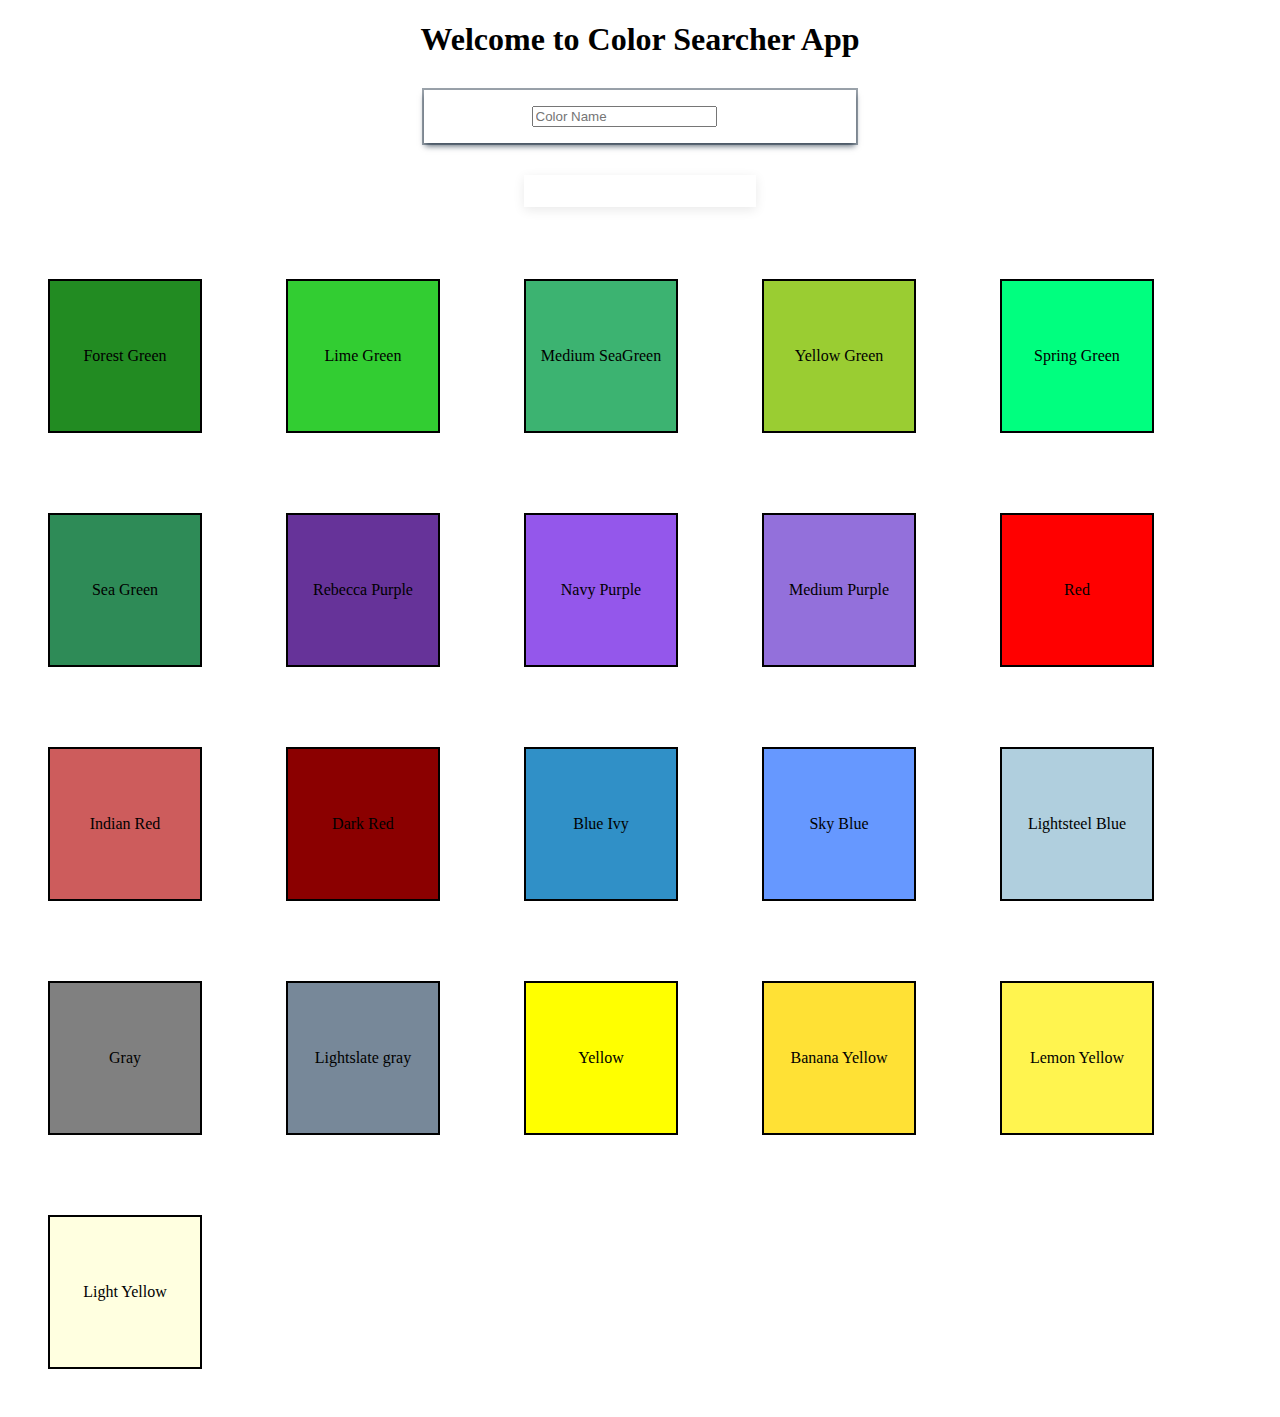
<file: myColorArray/index.html>
<!DOCTYPE html>
<html>
    <head>
  <title>Color Searcher</title>
  <link rel="stylesheet" href="style.css">
  </head>
  <body>
     <header>
           <h1 class="main__heading">Welcome to Color Searcher App</h1>
     </header>
     <!-- <section> -->

       <section class="input__colors">
         <input placeholder="Color Name" type="text" id="searchInput"  name="name"  required onKeyUp="colorFunction(this.id)" >


         <!-- <input type="button" id="btn" name="btn" value="Submit" /> -->

        </section>


      <main>

        <section class="color_name">
              <p id="text__color"></p>
         </section>


        <section id="container" class="result"></section>

       <section class="display__colors">
          <div class="box forestgreen">
            <p>Forest Green</p>
          </div>
          <div class="box limegreen">
            <p>Lime Green</p>
          </div>
          <div class="box mediumseagreen">
            <p>Medium SeaGreen</p>
          </div>
          <div class="box yellowgreen">
            <p>Yellow Green</p>
          </div>
          <div class="box springgreen">
            <p>Spring Green</p>
          </div>
          <div class="box seagreen">
            <p>Sea Green</p>
          </div>
          <div class="box rebeccapurple">
            <p>Rebecca Purple</p>
          </div>
          <div class="box navypurple">
            <p>Navy Purple</p>
          </div>
          <div class=" box mediumpurple">
            <p>Medium Purple</p>
          </div>
          <div class="box red">
            <p>Red</p>
          </div>
            <div class="box indianred">
              <p>Indian Red</p>
            </div>
            <div class="box darkred">
              <p>Dark Red</p>
            </div>
            <div class="box ivyblue">
              <p>Blue Ivy</p>
            </div>
            <div class="box skyblue">
              <p>Sky Blue</p>
            </div>
            <div class="box lightsteelblue">
              <p>Lightsteel Blue</p>
            </div>
            <div class="box gray">
              <p>Gray</p>
            </div>
            <div class="box lightslategray">
              <p>Lightslate gray</p>
            </div>
            <div class="box yellow">
              <p>Yellow</p>
            </div>
            <div class="box bananayellow">
              <p>Banana Yellow</p>
            </div>
            <div class="box lemonyellow">
              <p>Lemon Yellow</p>
            </div>
            <div class="box lightyellow">
              <p>Light Yellow</p>
            </div>

        </section>




     </main>
     <script type="text/javascript" src="main.js" >

    </script>
  </body>
</html>
</file>
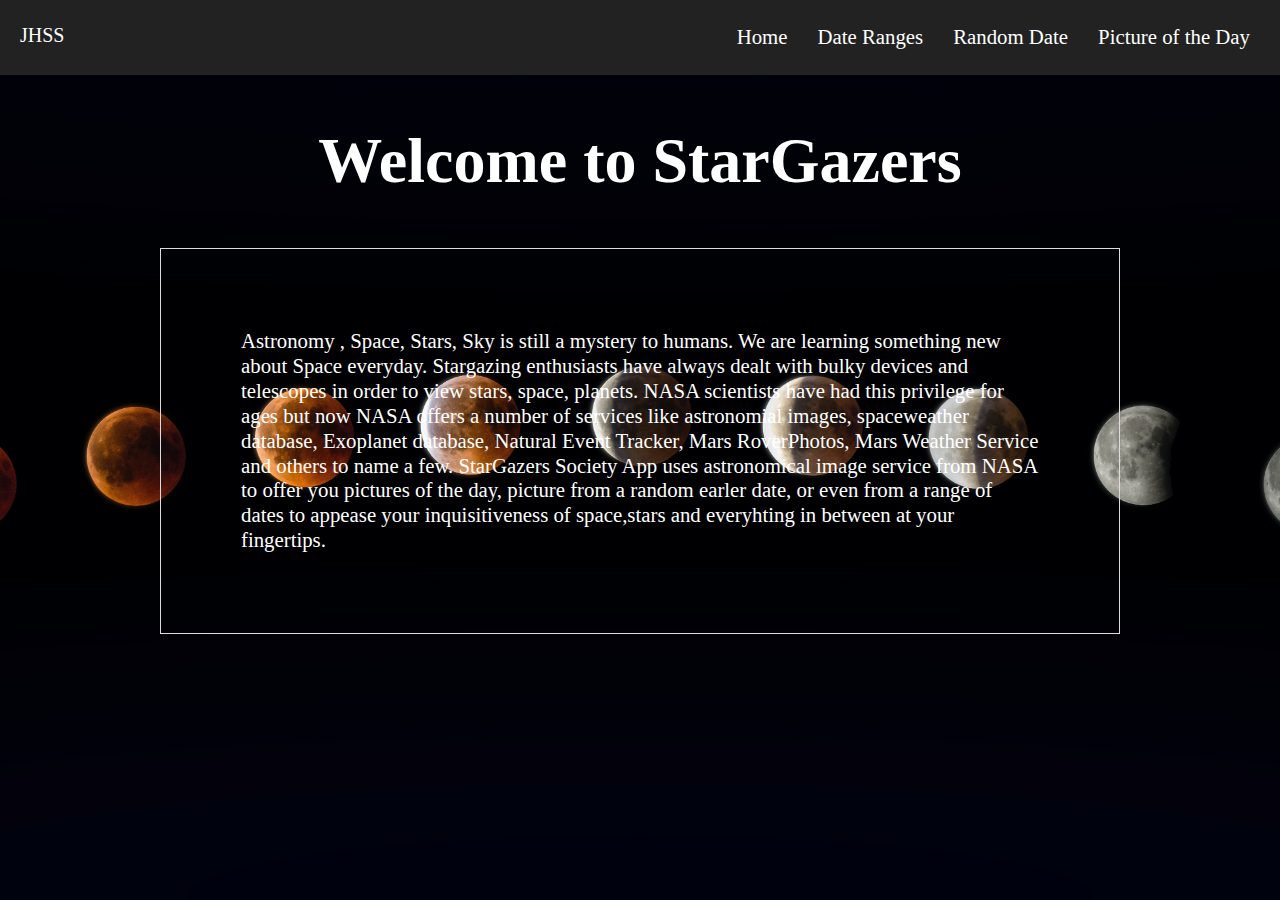
<file: nasaapi/index.html>
<!DOCTYPE html>
<html lang="en">

<head>
  <meta charset="utf-8">
  <meta name="description" content="This is where your description goes">
  <meta name="keywords" content="one, two, three">

  <title>StarGazers</title>

  <!-- external CSS link -->
  <!-- <link rel="stylesheet" href="css/normalize.css"> -->
  <link rel="stylesheet" href="styles.css" />
  
    <!-- Favicon -->
    <link href="img/favicon.ico" type="image/icon" rel="icon">

    <link rel="apple-touch-icon" sizes="180x180" href="img/favicon_io/apple-touch-icon.png">
     <link rel="icon" type="img/favicon_io/png" sizes="32x32" href="img/favicon_io/favicon-32x32.png">
     <link rel="icon" type="img/favicon_io/png" sizes="16x16" href="img/favicon_ioimg/favicon_io/favicon-16x16.png">
     <link rel="manifest" href="/site.webmanifest">

</head>

<body>
  <nav>
  <ul class="menu">
    <li class="logo"><a href="#">JHSS</a></li>
    <li class="item"><a href="#">Home</a></li>
    <li class="item"><a href="rangeofdates/rangedates.html">Date Ranges</a></li>
    <li class="item"><a href="randomnasadate/randomdate.html"> Random Date </a></li>
    <li class="item"><a href="picoftheday/picday.html">Picture of the Day</a></li>


    <li class="toggle"><a href="#"><i class="fas fa-bars"></i></a></li>
  </ul>
 </nav>
  <main class="container">

      <h1 class="title">Welcome to StarGazers</h1>

    <section class="wrapper">
    <div class="about">
        <p>Astronomy , Space, Stars, Sky is still a mystery to humans. We are learning something new about Space everyday.
           Stargazing enthusiasts have always dealt with bulky devices and telescopes in order to view stars, space, planets. 
           NASA scientists have had this privilege for ages but now NASA offers a number of services like 
           astronomial images, spaceweather database, Exoplanet database, Natural Event Tracker, Mars RoverPhotos, 
           Mars Weather Service and others to name a few. 
           StarGazers Society App uses astronomical image service from NASA to offer you pictures of the day, picture from a random earler date,
           or even from a range of dates to appease your inquisitiveness of space,stars and everyhting in between at your fingertips.
        </p>
   

      </div>
    </section>
  
   </main>
     

</body>

</html>
</file>
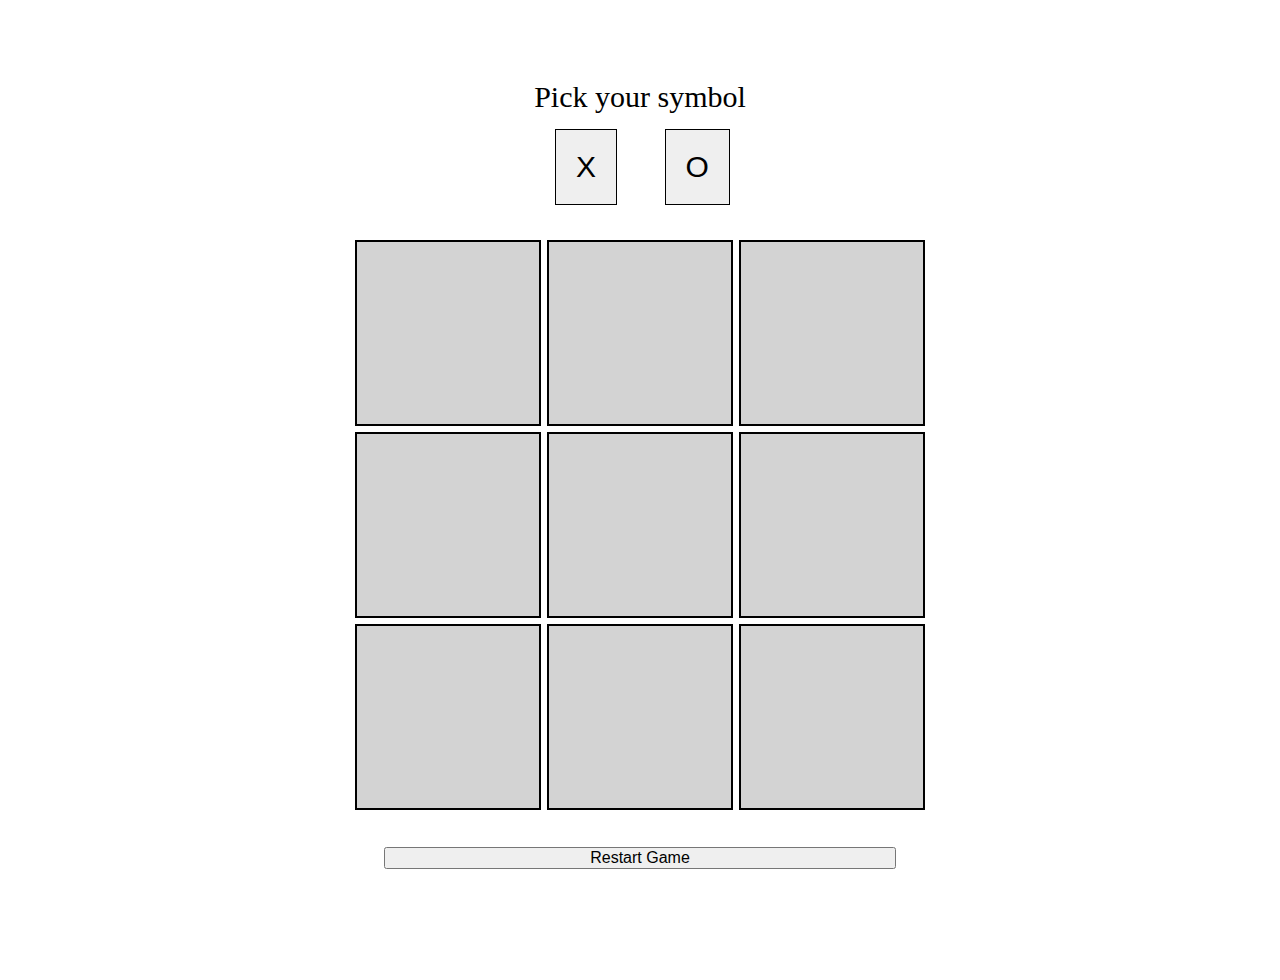
<file: tictactoe/index.html>
<!DOCTYPE html>
<html lang="en">

<head>
  <meta charset="UTF-8">
  <meta name="viewport" content="width=device-width, initial-scale=1.0">
  <link rel="stylesheet" href="style.css">
  <title>Document</title>
</head>

<body>
  <!-- <div class="screen"> -->
  <div id="symbol" class="display">
    <p>Pick your symbol</p>
    <button type="button" id="option-x" class="choose">X</button>
    <button type="button" id="option-o" class="choose">O</button>
  </div>
  <!-- <div id="against" class="display hidden">
    <p>Pick your opponent</p>
    <button type="button" id="human" class="choose">Player</button>
    <button type="button" id="cpu" class="choose">Computer</button>
  </div>-->
  <!-- </div> -->
  <div class="grid-container display">
    <div class="grid-1 cell" id="cell1" data-cell-index="1"></div>
    <div class="grid-2 cell" id="cell2" data-cell-index="2"></div>
    <div class="grid-3 cell" id="cell3" data-cell-index="3"></div>
    <div class="grid-4 cell" id="cell4" data-cell-index="4"></div>
    <div class="grid-5 cell" id="cell5" data-cell-index="5"></div>
    <div class="grid-6 cell" id="cell6" data-cell-index="6"></div>
    <div class="grid-7 cell" id="cell7" data-cell-index="7"></div>
    <div class="grid-8 cell" id="cell8" data-cell-index="9"></div>
    <div class="grid-9 cell" id="cell9" data-cell-index="9"></div>
  </div>
  <div id="reload">
    <br>
    <br>
    <button id="reload_button" onClick="window.location.reload();">Restart Game</button>
  </div>

  <script type="text/javascript" src="main.js"></script>
</body>

</html>
</file>
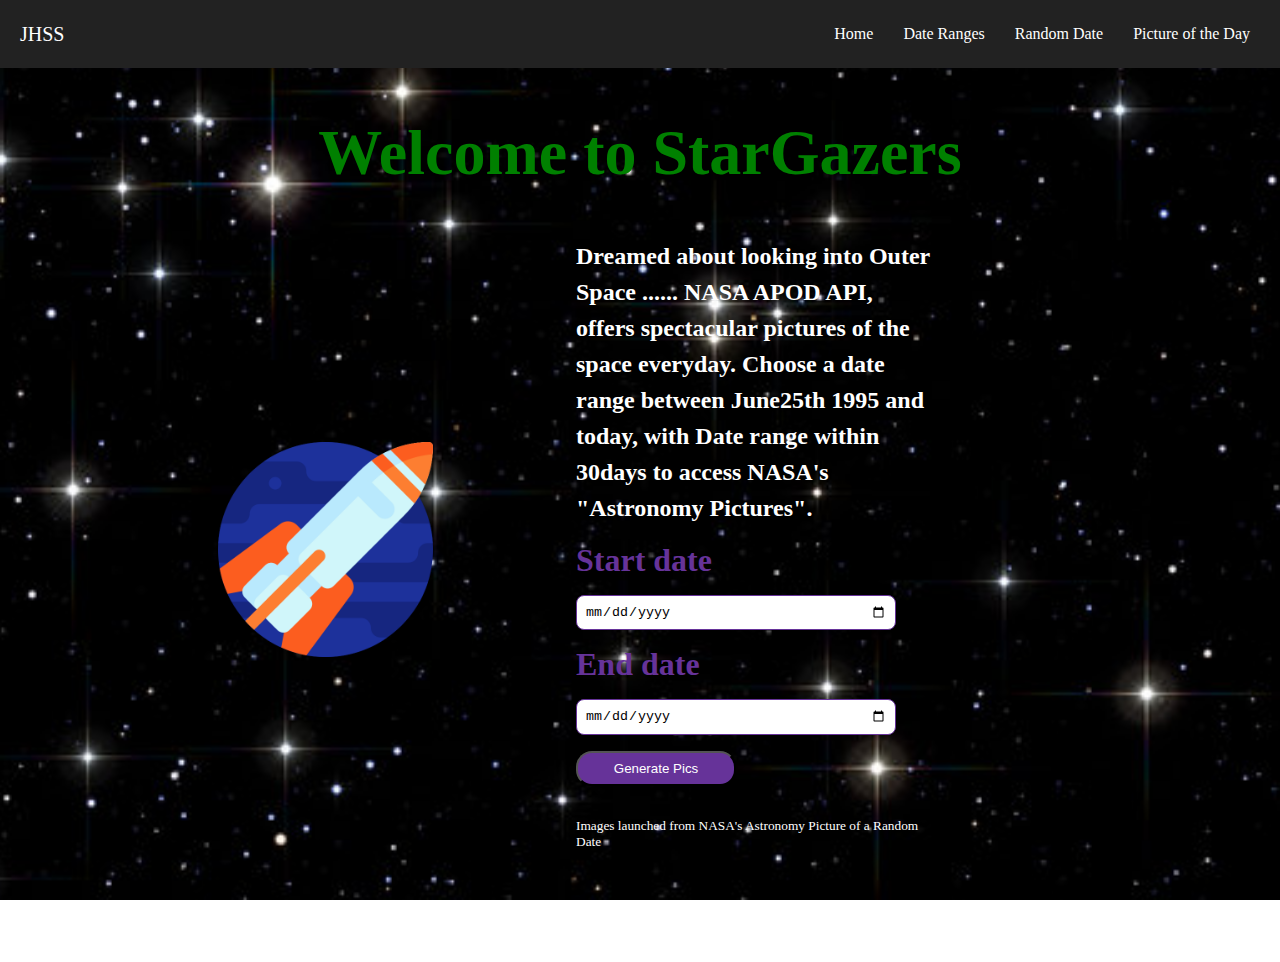
<file: nasaapi/rangeofdates/rangedates.html>
<!DOCTYPE html>
<html lang="en">

<head>
  <meta charset="utf-8">
  <meta name="description" content="This is where your description goes">
  <meta name="keywords" content="one, two, three">

  <title>StarGazers</title>

  <!-- external CSS link -->
  <!-- <link rel="stylesheet" href="normalize.css"> -->
  <link rel="stylesheet" href="style.css">
<!-- 
  <link href="https://cdn.jsdelivr.net/jquery.magnific-popup/1.0.0/magnific-popup.css"> -->
  <!-- <link href="https://maxcdn.bootstrapcdn.com/bootstrap/3.3.7/css/bootstrap.min.css">
  <script src="https://ajax.googleapis.com/ajax/libs/jquery/1.4/jquery.min.js"></script>
  <script src="https://maxcdn.bootstrapcdn.com/bootstrap/3.3.7/js/bootstrap.min.js"></script>
  <script src="https://cdn.jsdelivr.net/jquery.magnific-popup/1.0.0/jquery.magnific-popup.js"></script>
  <script src="photo-popup.js"></script> -->
   <!-- Favicon -->
   <link href="../img/favicon.ico" type="image/icon" rel="icon">

   <link rel="apple-touch-icon" sizes="180x180" href="img/favicon_io/apple-touch-icon.png">
    <link rel="icon" type="img/favicon_io/png" sizes="32x32" href="img/favicon_io/favicon-32x32.png">
    <link rel="icon" type="img/favicon_io/png" sizes="16x16" href="img/favicon_ioimg/favicon_io/favicon-16x16.png">
    <link rel="manifest" href="/site.webmanifest">
</head>
<body>
    <nav>
        <ul class="menu">
            <li class="logo"><a href="#">JHSS</a></li>
            <li class="item"><a href="../index.html">Home</a></li>
            <li class="item"><a href="../rangeofdates/rangedates.html">Date Ranges</a></li>
            <li class="item"><a href="../randomnasadate/randomdate.html"> Random Date </a></li>
            <li class="item"><a href="../picoftheday/picday.html">Picture of the Day</a></li>


            <li class="toggle"><a href="#"><i class="fas fa-bars"></i></a></li>
        </ul>
     </nav>
     <main class="container1">

      <h1 class="title">Welcome to StarGazers</h1>

        <div class="about">
         <div class="left">
                   
            <img class="icons" src="rocketship.png" alt="Decorative Clip art of a Space Ship" width="60%" />
          </div>
          <div class="right" id="about">
              <p class="introPara">
                Dreamed about looking into Outer Space ......  NASA APOD API, offers spectacular pictures of the space everyday.
                Choose a date range between June25th 1995 and today, with Date range within 30days to access NASA's "Astronomy Pictures".
              
              </p>
            <form action="" id="dates" class="form"> 
              <div class="form-group">
                <label for="startDate">Start date</label>
                <input  type="date"
                  class="form-control"
                  id="startDate"
                  name="startDate"
                  aria-required="true"
                  required                />
              </div>
              <div class="form-group">

                <label for="endDate">End date</label>
                <input
                  type="date"
                  class="form-control"
                  id="endDate"
                  name="endDate"
                  aria-required="true"
                  required                />
              </div>

                <div class="btn-group">
                    <button class="btn" type="submit" name="button">Generate Pics</button>
                </div>


                <div class="small">
                  <small class="form-text">Images launched from
                  <a class="form-text nasaLink" href="https://api.nasa.gov/" target="_blank" title="Link to NASA's API">NASA's Astronomy Picture of a Random Date</a></small>
                </div>
            </div>
          <!-- </form> -->
        </div>
      </div>
    </div>
  </main>

 
  
  
  <section class="scrollContainer">
    <div id="header"></div>
</section>
<section class="services">
<div id="result"></div>

</section>

  <script type="text/javascript" src="main.js"></script>
</body>

</html>
</file>
<file: myColorArray/style.css>
.main__heading{
    text-align:center;
}

.input__colors{
   display:flex;
   justify-content: center;
   align-items: center;
   text-align: center;
   margin:2rem auto;
   padding:1rem;
   width:400px;
   box-shadow: rgba(6, 24, 44, 0.4) 0px 0px 0px 2px, rgba(6, 24, 44, 0.65) 0px 4px 6px -1px, rgba(255, 255, 255, 0.08) 0px 1px 0px inset;
}
input[type="text"]{
    display:block;
    margin-right:2rem;
}
/* #name{
    padding:1rem;
} */
#btn{
    display:block;
    text-align: center;
    width:6rem;
    padding:0.5rem;
    border-radius: 3rem;
    background-color:#F67280;

}
#text__color{
    padding:1rem;
    text-align: center;
    margin:2rem auto;
    width:200px;
     box-shadow: rgba(0, 0, 0, 0.09) 0px 3px 12px;
    /* box-shadow: rgba(50, 50, 93, 0.25) 0px 30px 60px -12px inset, rgba(0, 0, 0, 0.3) 0px 18px 36px -18px inset;  */
}
.display__colors >div, .result > div{
    display:inline-flex;
    flex-direction:row;
    justify-content: center;
    align-items:center;
    width:150px;
    height:auto;
    border:2px solid black;
    text-align:center;
    padding:50px 0;
    margin:40px ;

}
#theList{
    list-style-type: none;
    padding:1rem;
    margin:1rem;
}



.yellowgreen{
    background-color: #9ACD32;
}
.seagreen{
    background-color: #2E8B57;
}
.forestgreen{
    background-color: #228B22;
}
.mediumseagreen{
    background-color: #3CB371;
}

.limegreen{
background-color: #32CD32;
}

.springgreen{
    background-color: #00FF7F;
 }

.rebeccapurple{
    background-color: #663399;
}
.navypurple{
    background-color: #9457EB;
}
.mediumpurple{
 background-color: #9370DB;
}
.red{
    background-color:#FF0000;
}
.darkred{
    background-color:#8B0000;
}
.indianred{
    background-color:#CD5C5C;
}
.ivyblue{
    background-color:#3090C7;
}
.skyblue{
    background-color:#6698FF;
}
.lightsteelblue{
    background-color:#B0CFDE ;
}
.gray{
    background-color:  #808080;
}
.lightslategray{
    background-color:#778899;}
.lightyellow{
        background-color:  #FFFFE0;
    }
.yellow{
    background-color:#FFFF00;}
.lemonyellow{
    background-color:#FFF44F;}
.bananayellow{
    background-color:#FFE135;}
</file>
<file: nasaapi/styles.css>
@import url("https://fonts.googleapis.com/css2?family=Orbitron:wght@400;700&display=swap");


*{
margin:0;
padding:0;
box-sizing:border-box;
}



body {
background: url("moon.jpg") no-repeat fixed center;
background-size:cover;
color:white;
overflow-x: hidden;
font-size :1.3rem;
letter-spacing:1.5;
line-height:1.2
}
nav {
background: #222;
padding: 0 15px;
}
a {
color: white;
text-decoration: none;
}
.menu,
.submenu {
list-style-type: none;
}
.logo {
font-size: 20px;
padding: 7.5px 10px 7.5px 0;
}
h2{
padding:2rem 0;
}
.item {
padding: 10px;
}
/* Mobile menu */
.menu {
display: flex;
flex-wrap: wrap;
justify-content: space-between;
align-items: center;
}
.menu li a {
display: block;
padding: 15px 5px;
}
.menu li.subitem a {
padding: 15px;
}
.toggle {
order: 1;
font-size: 20px;
}
.item.button {
order: 2;
}
.item {
order: 3;
width: 100%;
text-align: center;
display: none;
}
.active .item {
display: block;
}



/* Tablet menu */
@media all and (min-width: 700px) {
.menu {
  justify-content: center;
}
.logo {
  flex: 1;
}
.item.button {
  width: auto;
  order: 1;
  display: block;
}
.toggle {
  flex: 1;
  text-align: right;
  order: 2;
}
/* Button up from tablet screen */
.menu li.button a {
  padding: 10px 15px;
  margin: 5px 0;
}
/*   .button a {
  background: #0080ff;
  border: 1px royalblue solid;
}
.button.secondary {
  border: 0;
}
.button.secondary a {
  background: transparent;
  border: 1px #0080ff solid;
}
.button a:hover {
  text-decoration: none;
}
.button:not(.secondary) a:hover {
  background: royalblue;
  border-color: darkblue;
} */
}
/* Desktop menu */
@media all and (min-width: 960px) {
.menu {
  align-items: flex-start;
  flex-wrap: nowrap;
  background: none;
}
.logo {
  order: 0;
}
.item {
  order: 1;
  position: relative;
  display: block;
  width: auto;
}
/*   .button {
  order: 2;
}
.submenu-active .submenu {
  display: block;
  position: absolute;
  left: 0;
  top: 68px;
  background: #111;
} */
.toggle {
  display: none;
}
/*   .submenu-active {
  border-radius: 0;
} */
}

.title {
text-align: center;
padding: 3rem;
font:'Orbitron',sans-serif;
font-size:4rem;
font-weight:700;
}

.container{
    max-width:960px;
    margin:0 auto;
}

.about{
    margin-left:120px;
    text-align:left;
    margin:0 auto;
}
.wrapper{
    
    width:100%;
    border:1px solid gainsboro;
    padding:5rem;
}
</file>
<file: tictactoe/style.css>
/** {
  padding: 0;
  margin: 0;
  box-sizing: border-box;
}
html {
  font-size: 62.5%;
}

html,
body,
.grid-container {
  height: 100%;
  margin: 40px auto;
}

.grid-container {
  display: grid;
  grid-template-columns: repeat(3, 1fr);
  grid-template-rows: repeat(3, 1fr);
  gap: 1% 1%;
  max-width: 600px;
  max-height: 600px;
  padding: 15px;
}

.grid-1 {
  grid-area: 1 / 1 / 2 / 2;
}

.grid-2 {
  grid-area: 1 / 2 / 2 / 3;
}

.grid-3 {
  grid-area: 1 / 3 / 2 / 4;
}

.grid-4 {
  grid-area: 2 / 1 / 3 / 2;
}

.grid-5 {
  grid-area: 2 / 2 / 3 / 3;
}

.grid-6 {
  grid-area: 2 / 3 / 3 / 4;
}

.grid-7 {
  grid-area: 3 / 1 / 4 / 2;
}

.grid-8 {
  grid-area: 3 / 2 / 4 / 3;
}

.grid-9 {
  grid-area: 3 / 3 / 4 / 4;
}

.grid-1,
.grid-2,
.grid-3,
.grid-4,
.grid-5,
.grid-6,
.grid-7,
.grid-8,
.grid-9 {
  border: 2px solid black;
  max-width: 200px;
  max-height: 200px;
  background: lightgray;
}

@media screen and min-width(900px) {
  .grid-container {
    width: 100%;
    height: 100%;
  }
  .grid-1,
  .grid-2,
  .grid-3,
  .grid-4,
  .grid-5,
  .grid-6,
  .grid-7,
  .grid-8,
  .grid-9 {
    width: 100%;
    height: 100%;
  }
}
/* For presentation only, no need to copy the code below */
/* .grid-container * {
  border: 2px solid black;
  position: relative;
}

.grid-container *:after {
  content: attr(class);
  position: absolute;
  top: 0;
  left: 0;
}

.hidden {
  display: none;
}

.display {
  margin: 0 auto;
}

 .screen{
  display: flex
  flex-direction:column;
}

#symbol,
#against {
  display: block;
  flex-direction: row;

  max-width: 300px;
  max-height: 200px;
  padding: 0px 20px 20px 20px;
}
#symbol > p,
#against > p {
  font-size: 3rem;

  text-align: center;
  padding-bottom: 15px;
}

#option-x,
#option-o {
  margin-left: 45px;
  display: inline-flex;

  padding: 2rem;
  font-size: 3rem;
  border: 1px solid black;
}
#cpu,
#human {
  margin-left: 25px;
  display: inline-flex;

  padding: 1rem;
  font-size: 2rem;
  border: 1px solid black;
 } */
/* .cell {
  cursor: pointer;
  color: #333;
} */
/* .player-two {
  color: #933;
}

.player-one {
  color: #333;
}

.locked {
  cursor: not-allowed;
} */
/*   flex-direction:row; */
* {
  padding: 0;
  margin: 0;
  box-sizing: border-box;
}
html {
  font-size: 62.5%;
}

html,
body,
.grid-container {
  height: 100%;
  margin: 40px auto;
}

.grid-container {
  display: grid;
  grid-template-columns: repeat(3, 1fr);
  grid-template-rows: repeat(3, 1fr);
  gap: 1% 1%;
  max-width: 600px;
  max-height: 600px;
  padding: 15px;
}
.grid-0 {
  grid-area: 1 / 1 / 2 / 2;
}

.grid-1 {
  grid-area: 1 / 1 / 2 / 2;
}

.grid-2 {
  grid-area: 1 / 2 / 2 / 3;
}

.grid-3 {
  grid-area: 1 / 3 / 2 / 4;
}

.grid-4 {
  grid-area: 2 / 1 / 3 / 2;
}

.grid-5 {
  grid-area: 2 / 2 / 3 / 3;
}

.grid-6 {
  grid-area: 2 / 3 / 3 / 4;
}

.grid-7 {
  grid-area: 3 / 1 / 4 / 2;
}

.grid-8 {
  grid-area: 3 / 2 / 4 / 3;
}

.grid-9 {
  grid-area: 3 / 3 / 4 / 4;
}
.grid-0,
.grid-1,
.grid-2,
.grid-3,
.grid-4,
.grid-5,
.grid-6,
.grid-7,
.grid-8,
.grid-9 {
  border: 2px solid black;
  max-width: 200px;
  max-height: 200px;
  background: lightgray;
}

@media screen and min-width(900px) {
  .grid-container {
    width: 100%;
    height: 100%;
  }
  .grid-0,
  .grid-1,
  .grid-2,
  .grid-3,
  .grid-4,
  .grid-5,
  .grid-6,
  .grid-7,
  .grid-8,
  .grid-9 {
    width: 100%;
    height: 100%;
  }
}
/* For presentation only, no need to copy the code below */
/* .grid-container * {
  border: 2px solid black;
  position: relative;
}

.grid-container *:after {
  content: attr(class);
  position: absolute;
  top: 0;
  left: 0;
} */

.hidden {
  display: none;
}

.display {
  margin: 0 auto;
}

/* .screen{
  display: flex
  flex-direction:column;
} */

#symbol,
#against {
  display: block;
  flex-direction: row;
  margin: 0 auto;
  max-width: 300px;
  max-height: 200px;

  padding: 0px 20px 20px 20px;
}

#symbol > p,
#against > p {
  font-size: 3rem;
  flex-direction: row;
  text-align: center;
  padding-bottom: 15px;
}

#option-x,
#option-o {
  margin-left: 45px;
  display: inline-flex;
  /* flex-direction:row; */
  padding: 2rem;
  font-size: 3rem;
  border: 1px solid black;
}
#cpu,
#human {
  margin-left: 25px;
  display: inline-flex;
  /* flex-direction:row; */
  padding: 1rem;
  font-size: 2rem;
  border: 1px solid black;
}
.cell {
  cursor: pointer;
  color: #333;
  display: flex;
  justify-content: center;
  align-items: center;
  font-size: 70px;
}
.player-two {
  color: #933;
}
.player-one {
  color: #333;
}

.locked {
  cursor: not-allowed;
}

#reload_button {
  width: 40%;
  margin-left: 30%;
  margin-right: 30%;
  height: 30%;
  font-size: medium;
}
</file>
<file: nasaapi/rangeofdates/style.css>
@import url("https://fonts.googleapis.com/css2?family=Orbitron:wght@400;700&display=swap");

*{
  margin:0;
  padding:0;
  box-sizing: border-box;
}

body {
  background: url("space.jpg") no-repeat fixed center;
  background-size:cover;
  color:white;
  overflow-x: hidden;
}
nav {
  background: #222;
  padding: 0 15px;
}
a {
  color: white;
  text-decoration: none;
}
.menu,
.submenu {
  list-style-type: none;
}
.logo {
  font-size: 20px;
  padding: 7.5px 10px 7.5px 0;
}

.item {
  padding: 10px;
}
/* Mobile menu */
.menu {
  display: flex;
  flex-wrap: wrap;
  justify-content: space-between;
  align-items: center;
}
.menu li a {
  display: block;
  padding: 15px 5px;
}
.menu li.subitem a {
  padding: 15px;
}
.toggle {
  order: 1;
  font-size: 20px;
}
.item.button {
  order: 2;
}
.item {
  order: 3;
  width: 100%;
  text-align: center;
  display: none;
}
.active .item {
  display: block;
}


.about,.displayContainer,.mediaContainer,.info{
  display:block;
}
.left,.right,.mediaContainer,.info{
 width:100%;
}
/* Tablet menu */
@media all and (min-width: 700px) {
  .menu {
    justify-content: center;
  }
  .logo {
    flex: 1;
  }
  .item.button {
    width: auto;
    order: 1;
    display: block;
  }
  .toggle {
    flex: 1;
    text-align: right;
    order: 2;
  }
  /* Button up from tablet screen */
  .menu li.button a {
    padding: 10px 15px;
    margin: 5px 0;
  }
  
/*   .button a {
    background: #0080ff;
    border: 1px royalblue solid;
  }
  .button.secondary {
    border: 0;
  }
  .button.secondary a {
    background: transparent;
    border: 1px #0080ff solid;
  }
  .button a:hover {
    text-decoration: none;
  }
  .button:not(.secondary) a:hover {
    background: royalblue;
    border-color: darkblue;
  } */
}
/* Desktop menu */
@media all and (min-width: 960px) {
  .menu {
    align-items: flex-start;
    flex-wrap: nowrap;
    background: none;
  }
  .logo {
    order: 0;
  }
  .item {
    order: 1;
    position: relative;
    display: block;
    width: auto;
  }
/*   .button {
    order: 2;
  }
  .submenu-active .submenu {
    display: block;
    position: absolute;
    left: 0;
    top: 68px;
    background: #111;
  } */
  .toggle {
    display: none;
  }
/*   .submenu-active {
    border-radius: 0;
  } */
}

.title {
  text-align: center;
  padding: 3rem;
  font:'Orbitron',sans-serif;
  font-size:4rem;
  font-weight:700;
}

img[src=""] { display: none; }
.small {
  display: flex;
  padding: 1rem 0;
  color:white;
}
.nasaLink {
  text-decoration: none;
  color:white;
}
.nasaLink:hover {
  color: green;
}
.title {
  color: green;
}
.input-group,label{
  display:block;
  color:rebeccapurple;
}
label{
    font-size: 2rem;
    font-weight: 700;
}
#startDate,#endDate{
  width:20rem;
  padding:0.5rem;
  border:1px solid rebeccapurple;
  border-radius:0.5rem;
}
.btn-group,h2,label,.input-group{
  padding:1rem 0;
}

.btn{
  display:block;
  padding:0.5rem;
  border-radius:1rem;
  width:10rem;
  color:white;
  background:rebeccapurple;
}
.generate, .text{
  margin:2rem 0;
}
.about {
  display: flex;
  justify-content: center;
  align-items: center;
  width: 90%;
  padding: 0 10%;
}
.left,
.right {
  width: 40%;
}
.introPara{

  font-weight:600;
  font-size:1.5rem;
  line-height:1.5;

}
#randomDate{
  margin: 1rem auto;
 text-align:center;
  font-weight:bold;
  color:white;
  display:block;
  font-size:1.5rem;
}
.container2 {
  display: flex;
  justify-content: center;
  align-items: center;
  width: 100%;
  padding:5rem;
  max-width:1200px;
}
/* .randomImg{
  width:200px;
  height:200px;
} */
.result-img,
.desc {
  display: flex;
  width:50%;
  justify-content: center;
  align-items:center;
  padding:0 2rem ;
/*   margin: 0 5% 0 5%; */
  /* border: 2px solid black; */
}
#randomDesc{
  line-height:1.2;
  font-size:1.5rem;
}

.row{
  max-width:1200px;
  width:90%;
  display:flex;
  justify-content: center;
  align-items: center;
}


.column{
  width:40%;
  margin:3rem 2rem;
}
/*start of scrollbar */
::-webkit-scrollbar {
  width: 7px;
}

::-webkit-scrollbar-track {
  -webkit-box-shadow: inset 0 0 6px rgb(7, 4, 20);
  border-radius: 5px;
}

::-webkit-scrollbar-thumb {
  border-radius: 5px;
  -webkit-box-shadow: inset 0 0 6px rgb(7, 4, 20);
}


 

.cards{
  margin:3rem 0;
  height:auto;
}
.displayContainer{
        max-width:1200px;
        width:100%;
        height:auto;
        display:flex;
        justify-content: center;
        align-items: center;
        margin:0 auto;
        border:2px solid black;
        box-shadow:2px 2px 5px 5px gray;
        background:whitesmoke;
        padding:3rem;
        color:black;
      }
      .mediaContainer{
        width:55%;
        padding:0rem 1rem;
        display:block;
        text-align:center;
        justify-content:center;
      
      }
       
      .infoContainer{
        width:25%;
        display:block;
        margin:0 auto;
        padding: 0 0 0 3rem;
        text-align:center;
      
      }
      .exp-title{
        display:center;
        font-size:1.5rem;
      }
     
      .dated,.exp,.exp-desc{
        font-size:1.2rem;
        display:left;
        padding: 0.5rem, 0.8rem;
      }
       .exp{
         font-size:1.2rem;
         line-height:1.5;
         letter-spacing:1.2;
       }
      #header{
        padding:3rem 0;
        font-size:1.5rem;
        text-align:center;

      }
</file>
